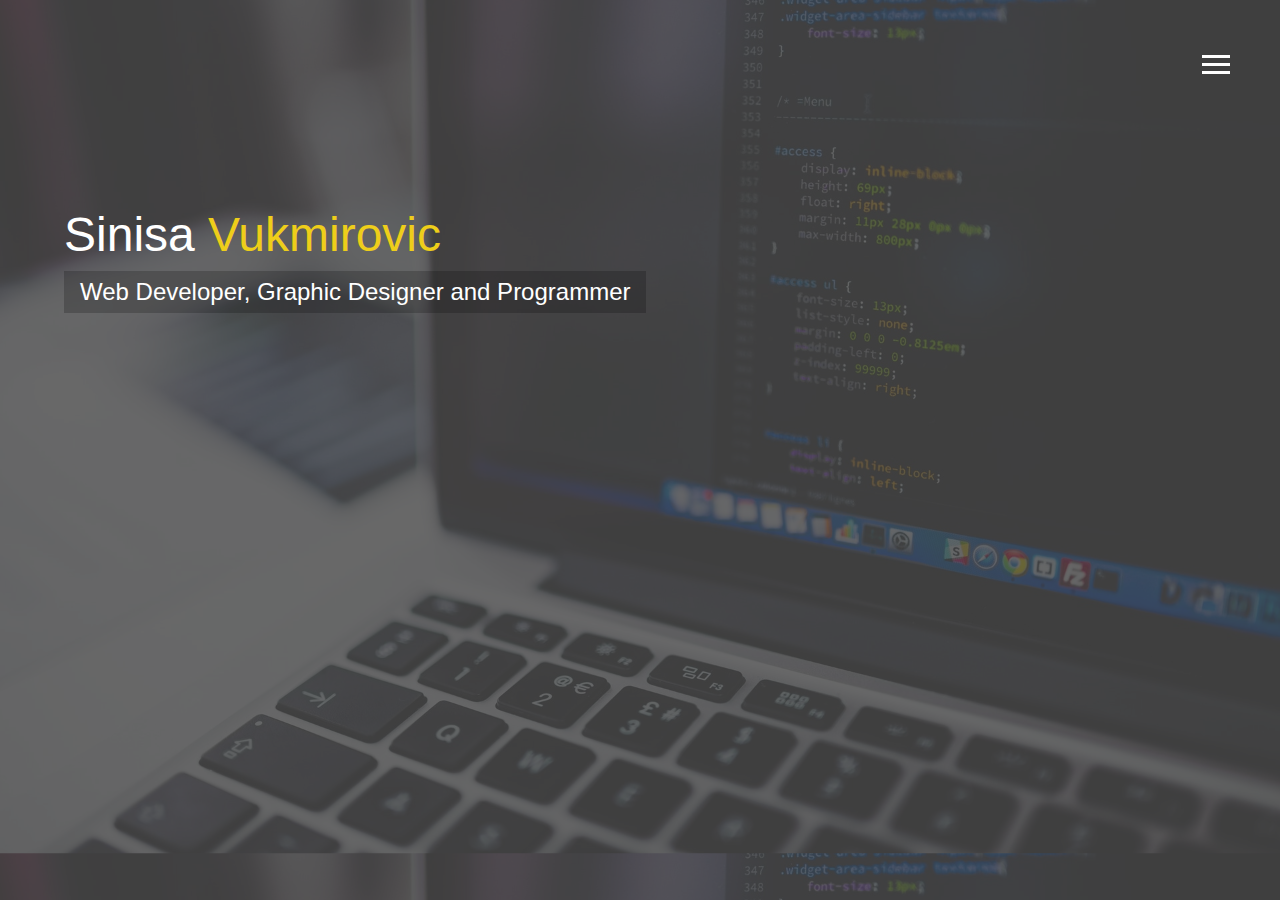
<file: index.html>
<!DOCTYPE html>
<html lang="en">

<head>
  <meta charset="UTF-8">
  <meta name="viewport" content="width=device-width, initial-scale=1.0">
  <meta http-equiv="X-UA-Compatible" content="ie=edge">
  <!-- font awesome cdn -->
  <link rel="stylesheet" href="https://use.fontawesome.com/releases/v5.2.0/css/all.css" integrity="sha384-hWVjflwFxL6sNzntih27bfxkr27PmbbK/iSvJ+a4+0owXq79v+lsFkW54bOGbiDQ" crossorigin="anonymous">

  <link rel="stylesheet" href="main.css">
  <title>Welcome To My Portfolio</title>
</head>

<body id="bg-img">
	<div class="overlay"></div>
  <!-- start of header -->
	<header>
		<!-- div with 3 divs for each of the 3 lines in hamburger menu -->
		<div class="menu-btn">
			<div class="btn-line"></div>
			<div class="btn-line"></div>
			<div class="btn-line"></div>
		</div>
		<!-- start of navbar with 2 parts -->
		<nav class="menu">
			<div class="menu-branding">
				<div class="portrait"></div>
			</div>
			<ul class="menu-nav">
				<li class="nav-item"><a href="index.html" class="nav-link active">Home</a></li>
				<li class="nav-item"><a href="about.html" class="nav-link">About Me</a></li>
				<li class="nav-item"><a href="work.html" class="nav-link">My work</a></li>
				<li class="nav-item"><a href="contact.html" class="nav-link">Contact Me</a></li>
			</ul>
		</nav>
		<!-- menu that only shows on small screens  -->
		<nav class="menu-2">
			<div class="menu-branding-2">
				<div class="portrait-2"></div>
			</div>
			<ul class="menu-nav-2">
				<li class="nav-item"><a href="index.html" class="nav-link active">Home</a></li>
				<li class="nav-item"><a href="about.html" class="nav-link">About Me</a></li>
				<li class="nav-item"><a href="work.html" class="nav-link">My work</a></li>
				<li class="nav-item"><a href="contact.html" class="nav-link">Contact Me</a></li>
			</ul>
		</nav>
	</header>	<!-- end of header area with navbar -->
	<!-- start of main main area -->
	<main id="home">
		<h1 class="lg-heading">Sinisa <span class="text-secondary">Vukmirovic</span></h1>
		<h2 class="sm-heading">Web Developer, Graphic Designer and Programmer</h2>
		<div class="icons">
			<a href="#"><i class="fab fa-linkedin fa-2x"></i></a>
			<a href="#"><i class="fab fa-github fa-2x"></i></a>
			<a href="#"><i class="fas fa-envelope fa-2x"></i></a>
			<a href="#"><i class="fas fa-mobile-alt fa-2x"></i></a>
		</div>
	</main>

  <script src="main.js"></script>
</body>

</html>
</file>
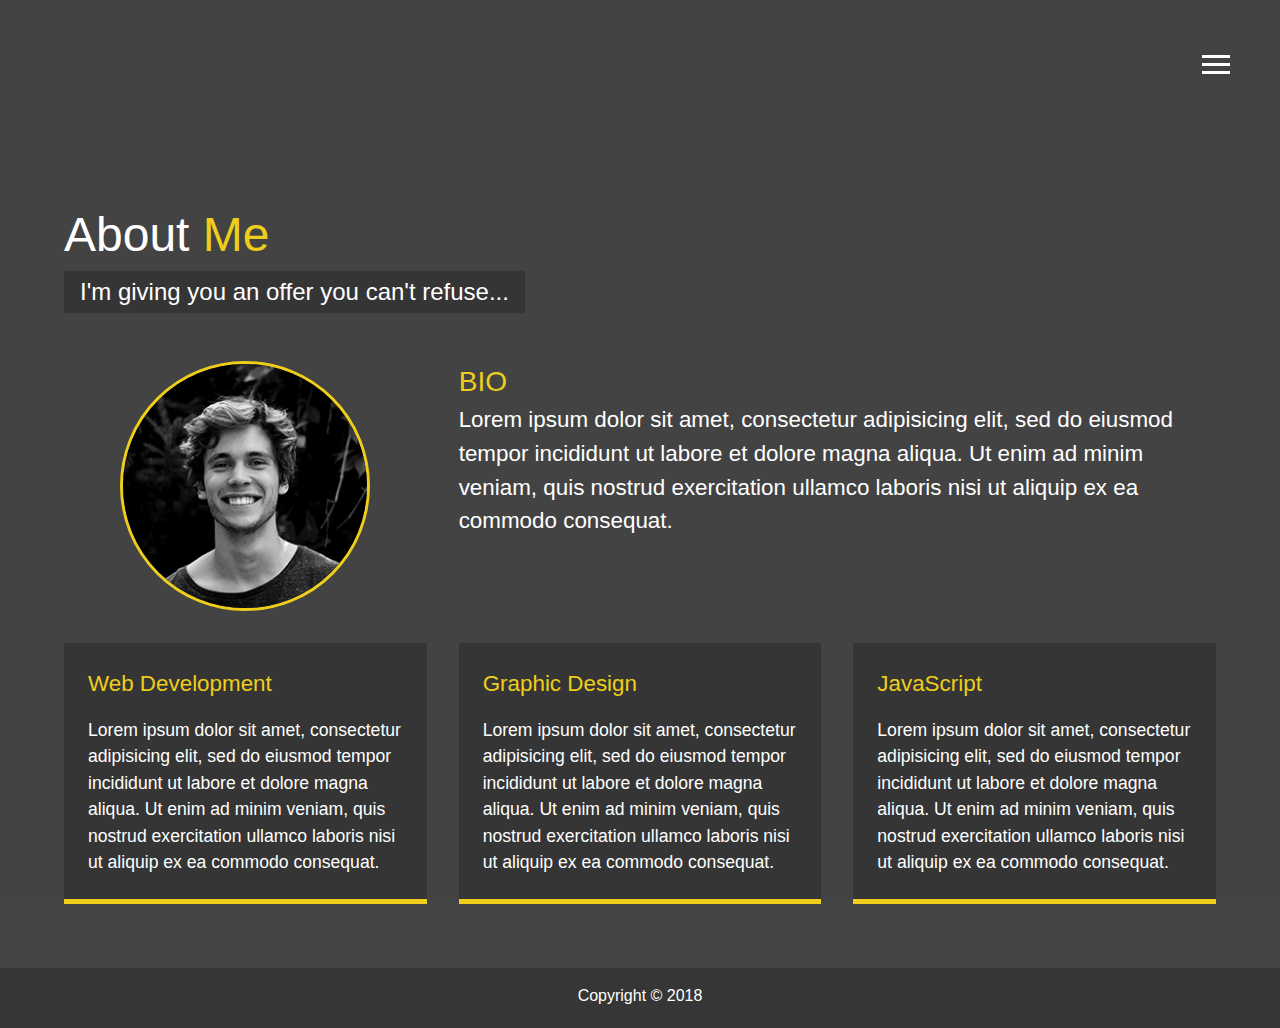
<file: about.html>
<!DOCTYPE html>
<html lang="en">

<head>
  <meta charset="UTF-8">
  <meta name="viewport" content="width=device-width, initial-scale=1.0">
  <meta http-equiv="X-UA-Compatible" content="ie=edge">
  <!-- font awesome cdn -->
  <link rel="stylesheet" href="https://use.fontawesome.com/releases/v5.2.0/css/all.css" integrity="sha384-hWVjflwFxL6sNzntih27bfxkr27PmbbK/iSvJ+a4+0owXq79v+lsFkW54bOGbiDQ" crossorigin="anonymous">

  <link rel="stylesheet" href="main.css">
  <title>About Me</title>
</head>

<body>
	<div class="overlay"></div>
  <!-- start of header -->
	<header>
		<!-- div with 3 divs for each of the 3 lines in hamburger menu -->
		<div class="menu-btn">
			<div class="btn-line"></div>
			<div class="btn-line"></div>
			<div class="btn-line"></div>
		</div>
		<!-- start of navbar with 2 parts -->
		<nav class="menu">
			<div class="menu-branding">
				<div class="portrait"></div>
			</div>
			<ul class="menu-nav">
				<li class="nav-item"><a href="index.html" class="nav-link">Home</a></li>
				<li class="nav-item"><a href="about.html" class="nav-link active">About Me</a></li>
				<li class="nav-item"><a href="work.html" class="nav-link">My work</a></li>
				<li class="nav-item"><a href="contact.html" class="nav-link">Contact Me</a></li>
			</ul>
		</nav>
		<!-- menu that only shows on small screens  -->
		<nav class="menu-2">
			<div class="menu-branding-2">
				<div class="portrait-2"></div>
			</div>
			<ul class="menu-nav-2">
				<li class="nav-item"><a href="index.html" class="nav-link">Home</a></li>
				<li class="nav-item"><a href="about.html" class="nav-link active">About Me</a></li>
				<li class="nav-item"><a href="work.html" class="nav-link">My work</a></li>
				<li class="nav-item"><a href="contact.html" class="nav-link">Contact Me</a></li>
			</ul>
		</nav>
	</header>	<!-- end of header area with navbar -->
	<!-- start of main main area -->
	<main id="about">
		<h1 class="lg-heading">About <span class="text-secondary">Me</span></h1>
		<h2 class="sm-heading">I'm giving you an offer you can't refuse...</h2>
		<div class="about-info">
			<img src="img/portrait.jpg" alt="Sin" class="bio-image">

			<div class="bio">
				<h3 class="text-secondary">BIO</h3>
				<p>Lorem ipsum dolor sit amet, consectetur adipisicing elit, sed do eiusmod
				tempor incididunt ut labore et dolore magna aliqua. Ut enim ad minim veniam,
				quis nostrud exercitation ullamco laboris nisi ut aliquip ex ea commodo
				consequat.</p>
			</div>

			<div class="job job-1">
				<h3>Web Development</h3>
				<p>Lorem ipsum dolor sit amet, consectetur adipisicing elit, sed do eiusmod
				tempor incididunt ut labore et dolore magna aliqua. Ut enim ad minim veniam,
				quis nostrud exercitation ullamco laboris nisi ut aliquip ex ea commodo
				consequat.</p>
			</div>

			<div class="job job-2">
				<h3>Graphic Design</h3>
				<p>Lorem ipsum dolor sit amet, consectetur adipisicing elit, sed do eiusmod
				tempor incididunt ut labore et dolore magna aliqua. Ut enim ad minim veniam,
				quis nostrud exercitation ullamco laboris nisi ut aliquip ex ea commodo
				consequat.</p>
			</div>

			<div class="job job-3">
				<h3>JavaScript</h3>
				<p>Lorem ipsum dolor sit amet, consectetur adipisicing elit, sed do eiusmod
				tempor incididunt ut labore et dolore magna aliqua. Ut enim ad minim veniam,
				quis nostrud exercitation ullamco laboris nisi ut aliquip ex ea commodo
				consequat.</p>
			</div>
		</div>
	</main>

	<footer id="main-footer">
		Copyright &copy; 2018
	</footer>

  <script src="main.js"></script>
</body>

</html>
</file>
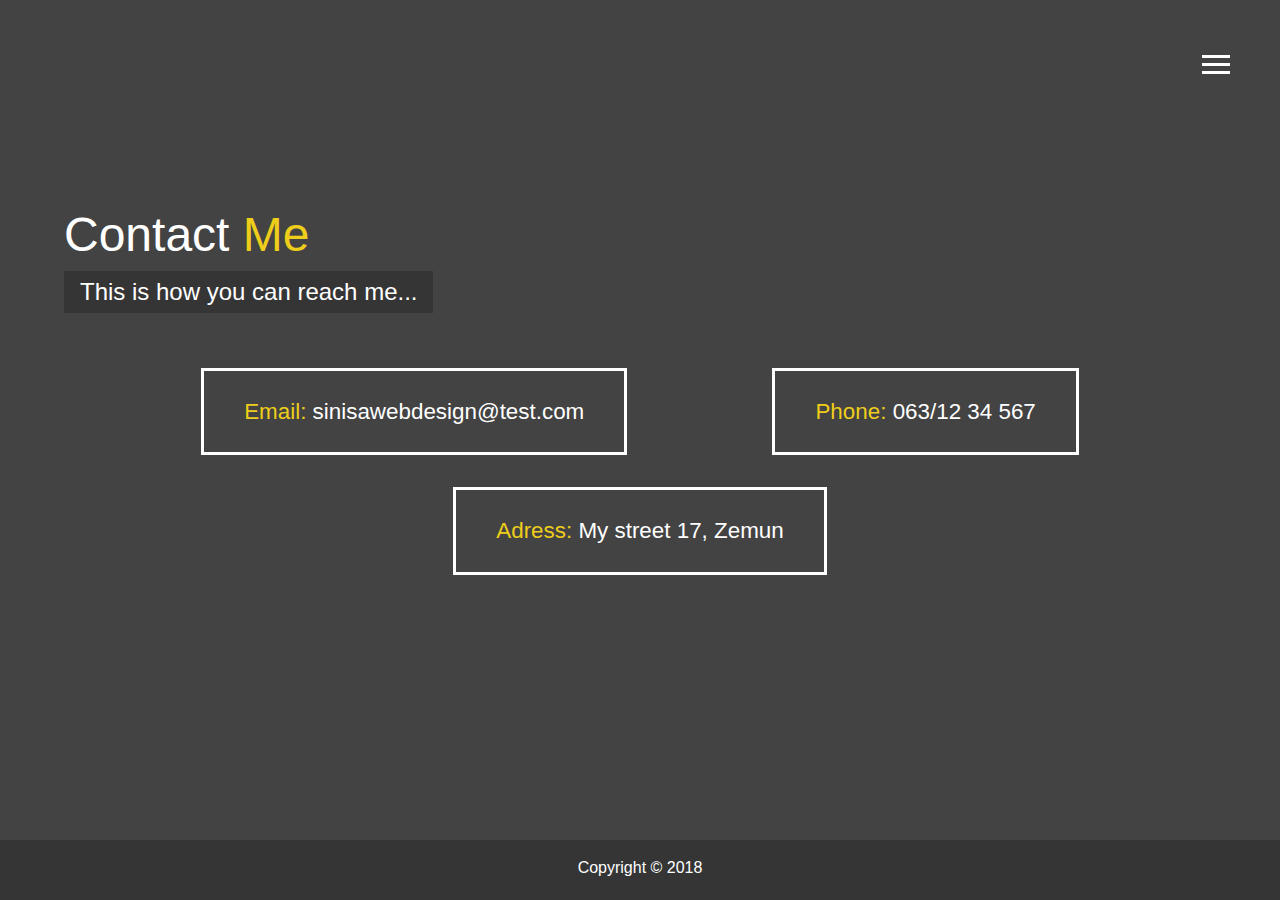
<file: contact.html>
<!DOCTYPE html>
<html lang="en">

<head>
  <meta charset="UTF-8">
  <meta name="viewport" content="width=device-width, initial-scale=1.0">
  <meta http-equiv="X-UA-Compatible" content="ie=edge">
  <!-- font awesome cdn -->
  <link rel="stylesheet" href="https://use.fontawesome.com/releases/v5.2.0/css/all.css" integrity="sha384-hWVjflwFxL6sNzntih27bfxkr27PmbbK/iSvJ+a4+0owXq79v+lsFkW54bOGbiDQ" crossorigin="anonymous">

  <link rel="stylesheet" href="main.css">
  <title>Contact</title>
</head>

<body>
  <div class="overlay"></div>
  <!-- start of header -->
  <header>
    <!-- div with 3 divs for each of the 3 lines in hamburger menu -->
    <div class="menu-btn">
      <div class="btn-line"></div>
      <div class="btn-line"></div>
      <div class="btn-line"></div>
    </div>
    <!-- start of navbar with 2 parts -->
    <nav class="menu">
      <div class="menu-branding">
        <div class="portrait"></div>
      </div>
      <ul class="menu-nav">
        <li class="nav-item"><a href="index.html" class="nav-link">Home</a></li>
        <li class="nav-item"><a href="about.html" class="nav-link">About Me</a></li>
        <li class="nav-item"><a href="work.html" class="nav-link">My work</a></li>
        <li class="nav-item"><a href="contact.html" class="nav-link active">Contact Me</a></li>
      </ul>
    </nav>
    <!-- menu that only shows on small screens  -->
    <nav class="menu-2">
      <div class="menu-branding-2">
        <div class="portrait-2"></div>
      </div>
      <ul class="menu-nav-2">
        <li class="nav-item"><a href="index.html" class="nav-link">Home</a></li>
        <li class="nav-item"><a href="about.html" class="nav-link">About Me</a></li>
        <li class="nav-item"><a href="work.html" class="nav-link">My work</a></li>
        <li class="nav-item"><a href="contact.html" class="nav-link active">Contact Me</a></li>
      </ul>
    </nav>
  </header> <!-- end of header area with navbar -->
  <!-- start of main main area -->
  <main id="contact">
    <h1 class="lg-heading">Contact <span class="text-secondary">Me</span></h1>
    <h2 class="sm-heading">This is how you can reach me...</h2>
    <div class="boxes">
      <div>
        <span class="text-secondary">Email:</span>
        sinisawebdesign@test.com
      </div>
      <div>
        <span class="text-secondary">Phone:</span>
        063/12 34 567
      </div>
      <div>
        <span class="text-secondary">Adress:</span>
        My street 17, Zemun
      </div>
    </div>
  </main>

  <footer id="main-footer">
    Copyright &copy; 2018
  </footer>

  <script src="main.js"></script>
</body>

</html>
</file>
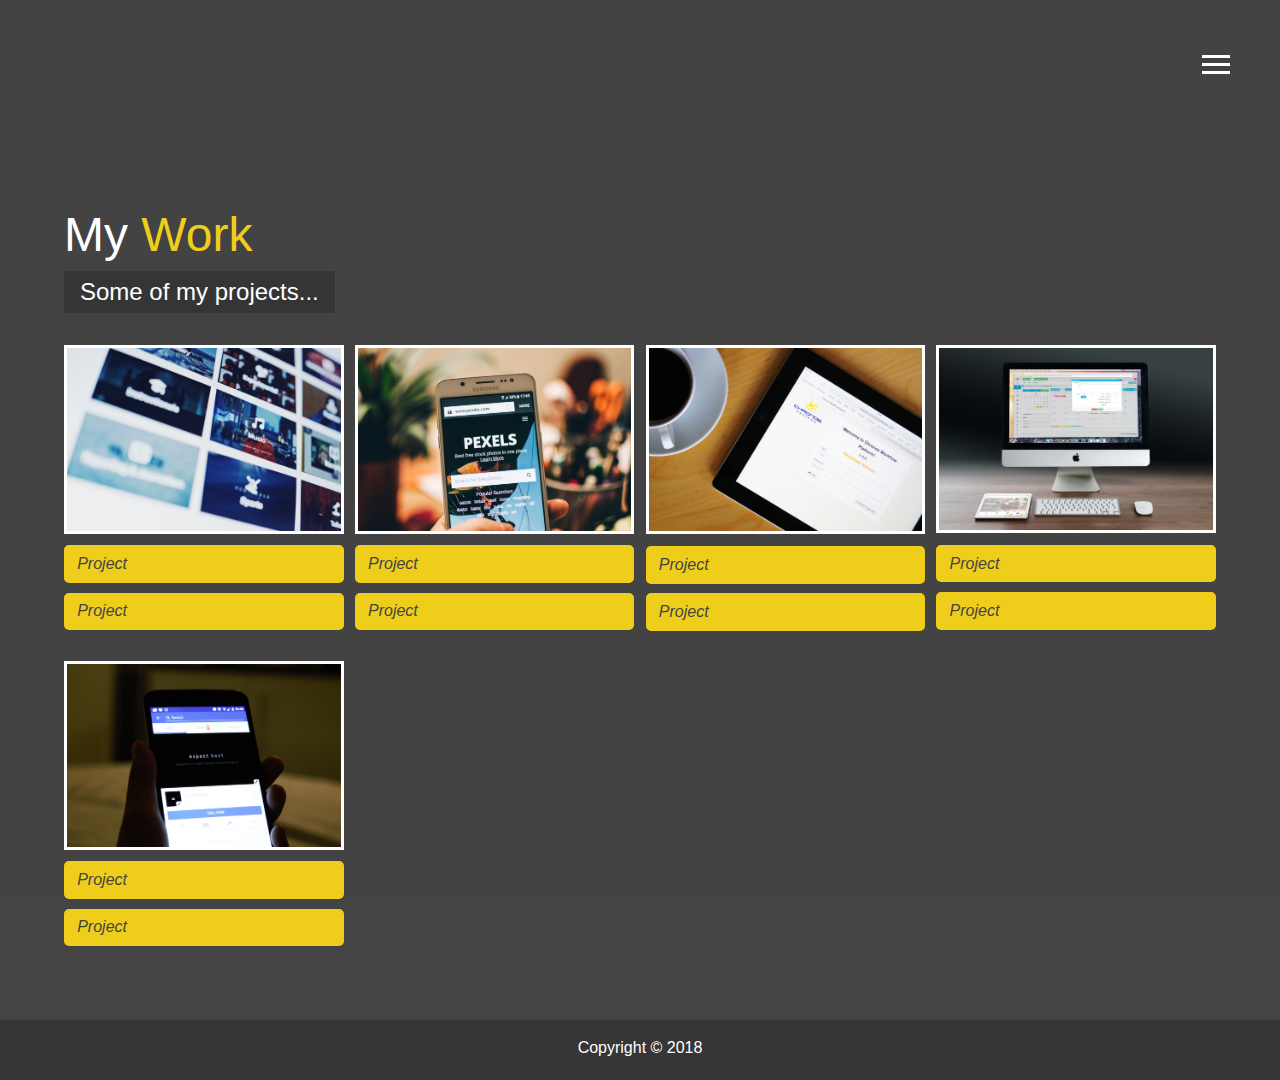
<file: work.html>
<!DOCTYPE html>
<html lang="en">

<head>
  <meta charset="UTF-8">
  <meta name="viewport" content="width=device-width, initial-scale=1.0">
  <meta http-equiv="X-UA-Compatible" content="ie=edge">
  <!-- font awesome cdn -->
  <link rel="stylesheet" href="https://use.fontawesome.com/releases/v5.2.0/css/all.css" integrity="sha384-hWVjflwFxL6sNzntih27bfxkr27PmbbK/iSvJ+a4+0owXq79v+lsFkW54bOGbiDQ" crossorigin="anonymous">

  <link rel="stylesheet" href="main.css">
  <title>View My Work</title>
</head>

<body>
	<div class="overlay"></div>
  <!-- start of header -->
	<header>
		<!-- div with 3 divs for each of the 3 lines in hamburger menu -->
		<div class="menu-btn">
			<div class="btn-line"></div>
			<div class="btn-line"></div>
			<div class="btn-line"></div>
		</div>
		<!-- start of navbar with 2 parts -->
		<nav class="menu">
			<div class="menu-branding">
				<div class="portrait"></div>
			</div>
			<ul class="menu-nav">
				<li class="nav-item"><a href="index.html" class="nav-link">Home</a></li>
				<li class="nav-item"><a href="about.html" class="nav-link">About Me</a></li>
				<li class="nav-item"><a href="work.html" class="nav-link active">My work</a></li>
				<li class="nav-item"><a href="contact.html" class="nav-link">Contact Me</a></li>
			</ul>
		</nav>
		<!-- menu that only shows on small screens  -->
		<nav class="menu-2">
			<div class="menu-branding-2">
				<div class="portrait-2"></div>
			</div>
			<ul class="menu-nav-2">
				<li class="nav-item"><a href="index.html" class="nav-link">Home</a></li>
				<li class="nav-item"><a href="about.html" class="nav-link">About Me</a></li>
				<li class="nav-item"><a href="work.html" class="nav-link active">My work</a></li>
				<li class="nav-item"><a href="contact.html" class="nav-link">Contact Me</a></li>
			</ul>
		</nav>
	</header>	<!-- end of header area with navbar -->
	<!-- start of main main area -->
	<main id="work">
		<h1 class="lg-heading">My <span class="text-secondary">Work</span></h1>
		<h2 class="sm-heading">Some of my projects...</h2>
		<div class="projects">
			<div class="item">
				<a href="#!">
					<img src="img/projects/project1.jpg" alt="Project">
				</a>
				<a href="#" class="btn btn-light">
					<i class="fas fa-eye"> Project</i>
				</a>
				<a href="#" class="btn btn-dark">
					<i class="fab fa-github"> Project</i>
				</a>
			</div>
			<div class="item">
				<a href="#!">
					<img src="img/projects/project2.jpg" alt="Project">
				</a>
				<a href="#" class="btn btn-light">
					<i class="fas fa-eye"> Project</i>
				</a>
				<a href="#" class="btn btn-dark">
					<i class="fab fa-github"> Project</i>
				</a>
			</div>
			<div class="item">
				<a href="#!">
					<img src="img/projects/project3.jpg" alt="Project">
				</a>
				<a href="#" class="btn btn-light">
					<i class="fas fa-eye"> Project</i>
				</a>
				<a href="#" class="btn btn-dark">
					<i class="fab fa-github"> Project</i>
				</a>
			</div>
			<div class="item">
				<a href="#!">
					<img src="img/projects/project4.jpg" alt="Project">
				</a>
				<a href="#" class="btn btn-light">
					<i class="fas fa-eye"> Project</i>
				</a>
				<a href="#" class="btn btn-dark">
					<i class="fab fa-github"> Project</i>
				</a>
			</div>
			<div class="item">
				<a href="#!">
					<img src="img/projects/project5.jpg" alt="Project">
				</a>
				<a href="#" class="btn btn-light">
					<i class="fas fa-eye"> Project</i>
				</a>
				<a href="#" class="btn btn-dark">
					<i class="fab fa-github"> Project</i>
				</a>
			</div>
		</div>
	</main>

	<footer id="main-footer">
		Copyright &copy; 2018
	</footer>

  <script src="main.js"></script>
</body>

</html>
</file>
<file: main.css>
:root {
  --primary-color: #444;
  --secondary-color: #eece1a;

  --homeImage: url(img/background.jpg);

  --primary-Overlay: rgba(0,0,0, .2);
  --branding-Overlay: rgba(0,0,0, .8);
  --smScreen-Overlay: rgba(0,0,0, .7);

  /*animation variables*/
  --onHoverAnim: all .6s ease-out;
  --menuBtnRot: all .4s ease-out;;  
}

* {
  box-sizing: border-box;
  margin: 0;
  padding: 0;
}

body {
  background-color: var(--primary-color);
  color: #fff;
  height: 100%;
  font-family: 'Verdana', 'Tahoma', 'Segoe UI', 'Arial';
  line-height: 1.5;  
}

body#bg-img {
	background-image: var(--homeImage);
	background-size: cover;
}

.overlay {
  background-color: var(--primary-color);
  position: absolute;
  top: 0; bottom: 0; left: 0; right: 0;
  opacity: .8;
  z-index: -1;
}

/*heading*/
h1, h2, h3 {
  font-weight: 400;
}

h1.lg-heading {
  font-size: 4rem;
}

h2.sm-heading {
  margin-bottom: 2rem;
  padding: .2rem 1rem;
  background: var(--primary-Overlay);
  display: inline-block;
}

a {
  color: #fff;
  text-decoration: none;
}

ul {
  list-style-type: none;
}

header {
  position: fixed;
  z-index: 2;
  width: 100%;
  height: 0;
}

.text-secondary {
  color: var(--secondary-color);
}

main {
  padding: 4rem;
  /*da bi footer uvek bio fixed za bottom ako nema dovoljno sadrzaja*/
  min-height: calc(100vh - 60px);
}

main .icons {
  margin-top: 1rem;
}

main .icons a {
  padding: .5rem;
}

main .icons a:nth-child(4) {
  font-size: .9rem;
}

main .icons a:hover {
  color: var(--secondary-color);
  transition: var(--onHoverAnim);
}

#home {
  overflow: hidden;
}

#home h1, #about h1, #work h1, #contact h1 {
  margin-top: 15vh;
}

/*menu button*/
.menu-btn {
  position: absolute;
  z-index: 3;
  right: 50px;
  top: 50px;
  cursor: pointer;
  transition: var(--onHoverAnim);
}

.menu-btn .btn-line {
  width: 28px;
  height: 3px;
  margin: 5px 0;
  background-color: #fff;
}

.menu-btn:hover .btn-line {
	transition: var(--onHoverAnim);
  background-color: var(--secondary-color);
}

/*rotate into X with menu lines*/
.close {
  transform: rotate(180deg);
  transition: var(--menuBtnRot);
}

/*line 1 - rotate*/
.close .btn-line:nth-child(1) {
  transform: rotate(45deg) translate(5px, 5px);  
}

/*line 2 - hide*/
.close .btn-line:nth-child(2) {
  opacity: 0;
}

/*line 3 - rotate*/
.close .btn-line:nth-child(3) {
  transform: rotate(-45deg) translate(7px, -6px);
}
/*end of rotating btn animation*/
/*end of menu btn styling*/

/*menu overlay styling*/
.menu {
  position: fixed;
  top: 0;
  width: 100%;
  opacity: .9;
  visibility: hidden;
}

.menu .show {
  visibility: visible;
}

/*menu that only shows on small screens*/
.menu-2 .show {
  visibility: hidden;
}

.menu .menu-branding, .menu .menu-nav {
  display: flex;
  flex-flow: column wrap;
  align-items: center;
  justify-content: center;
  float: left;
  width: 50%;
  height: 100vh;
  overflow: hidden;
}

/*menu-branding side*/
.menu .menu-branding.show {
  background: var(--branding-Overlay);
  animation: slideBot .35s linear 1;
}

.portrait {
  width: 250px;
  height: 250px;
  background: url('img/portrait.jpg');
  border-radius: 50%;
  border: solid 3px var(--secondary-color);
}

/*menu-nav side*/
.menu .menu-nav.show {
  background: var(--primary-Overlay);
  animation: slideTop .35s linear 1;
}

.menu .menu-nav .nav-item .nav-link {
  display: inline-block;
  font-size: 24px;
  text-transform: uppercase;
  padding: .5rem 1rem;
  margin: .5rem;
  background: var(--smScreen-Overlay);
}

.nav-item .active {
  color: var(--secondary-color);
}

.nav-link:hover {
  color: var(--secondary-color);
  transition: var(--onHoverAnim);
}
	/*keyframes animations for menu*/
@keyframes slideTop {
  0% {
    transform: translate3d(0, -100%, 0);
  }
  100% {
    transform: translate3d(0, 0, 0);
  }
}

@keyframes slideBot {
  0% {
    transform: translate3d(0, 100%, 0);
  }
  100% {
    transform: translate3d(0, 0, 0);
  }
}

.menu-2 .menu-branding-2, .menu-2 .menu-nav-2 {
	display: none;
}
/*///////////////////////////////////////////////////////////////*/
/*style of the about page*/
#about h2.sm-heading {
  margin-bottom: 3rem;
  padding: .2rem 1rem;
  background: var(--primary-Overlay);
  display: inline-block;
}

.about-info .bio p {
	font-size: 1.4rem;
}

.about-info .job {
	padding: 1.5rem;
}

.about-info .job h3 {
	font-size: 1.4rem;
	color: var(--secondary-color);
	margin-bottom: 1rem;
}

.about-info .job p {
	font-size: 1.1rem;
}

.about-info {
	display: grid;
	grid-gap: 2rem;
	grid-template-areas: 
		'bioimg bio bio'
		'job1 job2 job3';
	grid-template-columns: repeat(3, 1fr);
}

.about-info img {
	width: 100%;
	max-width: 250px;
}

.bio-image {
	grid-area: bioimg;
	margin: auto;
	border-radius: 50%;
	border: var(--secondary-color) 3px solid;
}

.bio {
	grid-area: bio;
	font-size: 1.5rem;
}

.job-1 {
	grid-area: job1;
}

.job-2 {
	grid-area: job2;
}

.job-3 {
	grid-area: job3;
}

.job {
	background-color: var(--primary-Overlay);
	padding: .5rem;
	border-bottom: var(--secondary-color) 5px solid;
}
/*////////////////////////////////////////////////////////*/
/*styling of my work page*/
.projects {
	display: grid;
	grid-template-columns: repeat(4, 1fr);
	grid-gap: .7rem;
}

.projects .item img {
	width: 100%;
	border: 3px #fff solid;
	margin: .6rem 0 .3rem 0;
}

.projects .item img:hover {
	opacity: .5;
	border-color: var(--secondary-color);
	transition: var(--onHoverAnim);
}

/*button styles*/
.btn {
	display: block;
	padding: .3rem .7rem;
	border: 0;
	margin-bottom: .6rem;
	background-color: var(--secondary-color);
	color: var(--primary-color);
	border-radius: 5px;
	border: 2px solid var(--secondary-color);
}

.btn:hover {
	color: var(--secondary-color);
	background-color: var(--primary-color);
	transition: var(--onHoverAnim);
	border: 2px solid var(--secondary-color);
}

/*.btn-dark {
	background-color: var(--primary-color);
	color: var(--secondary-color);
}

.btn-light {
	background-color: var(--secondary-color);
	color: var(--primary-color);
}*/
/*/////////////////////////////////////////////////////////////*/
/*styling of contact page*/
.boxes {
	display: flex;
	flex-wrap: wrap;
	justify-content: space-evenly;
	align-items: center;
	margin-top: 1rem;
}

.boxes div {
	font-size: 1.4rem;
	border: 3px #fff solid;
	padding: 1.5rem 2.5rem;
	margin: 1rem .5rem;
	transition: var(--onHoverAnim);
}

.boxes div:hover {
	background-color: var(--secondary-color);
	transform: scale(.95);
}

.boxes div:hover span {
	color: var(--primary-color);
}

/*////////////////////////////////////////////////////////////////*/
/*footer styling*/
#main-footer {
	text-align: center;
	padding: 1rem;
	background-color: var(--primary-Overlay);
	height: 60px;
}
/*//////////////////////////////////////////////////////////*/

/*media querys for smaller screens*/
@media screen and (min-width: 1171px) {
	h1.lg-heading {
  	font-size: 3rem;
	}

	h2.sm-heading {
	  margin-bottom: 1.4rem;
	  padding: .2rem 1rem;
	  background: var(--primary-Overlay);
	  display: inline-block;
	}
}

@media screen and (min-width: 769px) and (max-width: 1170px) {
	h1.lg-heading {
		font-size: 2.4rem;
		line-height: 1;
		padding-bottom: 1.5rem;
	}

	h2.sm-heading {
		font-size: 1.2rem;
		line-height: 2;
	}

	.about-info {
		grid-gap: 1rem;
	}

	.about-info .bio p {
		font-size: 1.2rem;
	}

	.about-info .job h3 {
		font-size: 1.2rem;
		color: var(--secondary-color);
		margin-bottom: 1rem;
	}

	.about-info .job p {
		font-size: 1rem;
	}

	main#work, main#contact {
	  padding: 3rem;
	}

	.projects {
		grid-template-columns: repeat(3, 1fr);
	}

	.boxes div {
		font-size: 1.2rem;
		border: 3px #fff solid;
		padding: 1.5rem 2.5rem;
		margin: 1rem .5rem;
		transition: var(--onHoverAnim);
	}
}

@media screen and (max-width: 768px) {
	main {
		text-align: center;
		padding-top: 1rem;
	}

	h1.lg-heading {
		font-size: 2.4rem;
		line-height: 1;
		padding-bottom: 1.5rem;
	}

	h2.sm-heading {
		font-size: 1.2rem;
		line-height: 2;
	}

	.menu-btn {
	  right: 30px;
	  top: 30px;
	}

	.menu .menu-branding, .menu .menu-nav {
		display: none;
	}

	.menu-2 {
		visibility: hidden;
	}

	.menu-2 .show {
	  visibility: visible;
	}

	.menu-2 .menu-branding-2, .menu-2 .menu-nav-2 {
	  display: flex;
	  flex-flow: column;
	  align-items: center;
	  justify-content: center;
	  width: 100%;
	  overflow: hidden;
	}

	.menu-2 .menu-branding-2.show {
	  background: var(--primary-Overlay);
		height: 40vh;
		animation: slideLeft .35s linear 1;
	}

	.menu-branding-2 .portrait-2 {
		width: 170px;
	  height: 170px;
	  border-radius: 50%;
	  border: solid 3px var(--secondary-color);
		background: url('img/portrait_small.jpg');
	}

	.menu-2 .menu-nav-2.show {
	  background: var(--smScreen-Overlay);
		height: 60vh;
		transform: translate3d(0, 0, 0);
		animation: slideRight .35s linear 1;
	}

	.menu-2 .menu-nav-2 .nav-item .nav-link {
	  display: inline-block;
	  font-size: 1.2rem;
	  text-transform: uppercase;
	  padding: .6rem 0;
	  background: var(--primary-Overlay);
	}

	@keyframes slideLeft {
	  0% {
	    transform: translate3d(-100%, 0, 0);
	  }
	  100% {
	    transform: translate3d(0, 0, 0);
	  }
	}

	@keyframes slideRight {
	  0% {
	    transform: translate3d(100%, 0, 0);
	  }
	  100% {
	    transform: translate3d(0, 0, 0);
	  }
	}

	/*about page styling on smaller screens*/
	.about-info {
		grid-template-areas: 
			'bioimg'
			'bio'
			'job1'
			'job2'
			'job3';
		grid-template-columns: 1fr;
	}

	.about-info .job h3 {
		font-size: 1rem;
		color: var(--secondary-color);
		margin-bottom: .8rem;
	}

	.about-info .job p {
		font-size: .9rem;
	}

	.about-info .bio p {
		font-size: 1rem;
	}

	main#work, main#contact {
	  padding: 2rem;
	}

	.projects {
		grid-template-columns: repeat(2, 1fr);
	}

	.boxes div {
		width: 90%;
		font-size: 1rem;
		border: 3px #fff solid;
		padding: 1.5rem 0;
		margin: 1rem .5rem;
		transition: var(--onHoverAnim);
	}
}

@media screen and (max-width: 500px) {
	main#work, main#contact {
	  padding: 1rem;
	}

	.projects {
		grid-template-columns: repeat(1, 1fr);
	}

	.boxes div {
		width: 100%;
	}
}
</file>
